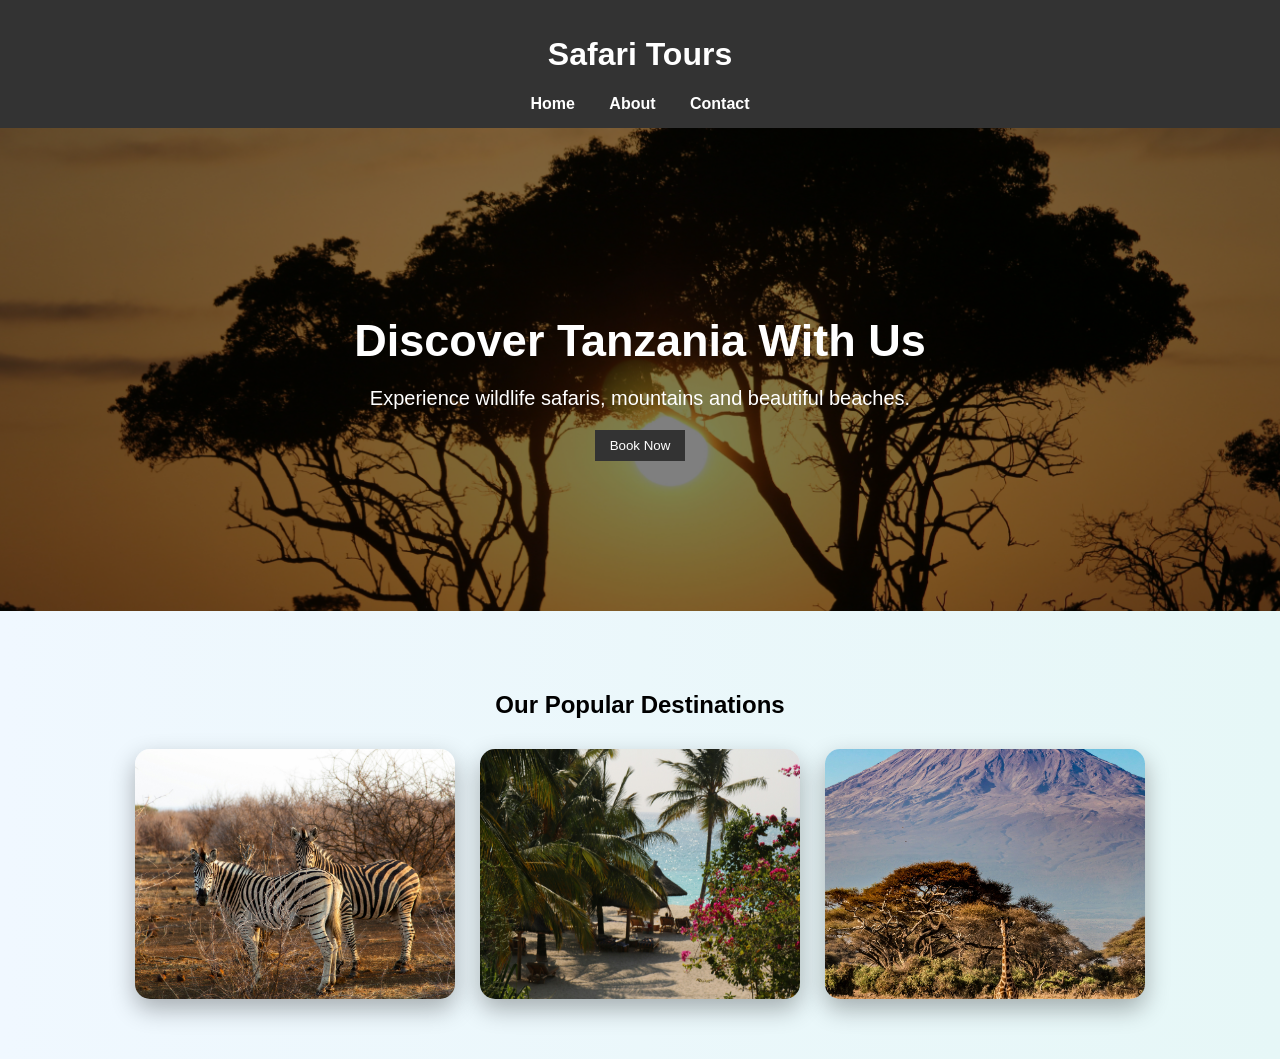
<file: index.html>
<!DOCTYPE html>
<html>
<head>
    <title>Safari Tours - Home</title>
    <link rel="stylesheet" href="style.css">
</head>
<body>
<header>
    <h1>Safari Tours</h1>

    <div class="menu-icon" onclick="toggleMenu()"></div>

    <nav id="menu">
        <a href="index.html">Home</a>
        <a href="about.html">About</a>
        <a href="contact.html">Contact</a>
    </nav>
</header>

<!-- HERO SECTION -->
<section class="hero">
    <h2>Discover Tanzania With Us</h2>
    <p>Experience wildlife safaris, mountains and beautiful beaches.</p>
    <button onclick="showAlert()">Book Now</button>
</section>

<!-- TOUR IMAGES -->
<section class="gallery">
    <h2>Our Popular Destinations</h2>

    <div class="images">
        <img src="images/safari.jpg" alt="Safari Tour">
        <img src="images/beach.jpg" alt="Beach Tour">
        <img src="images/mountain.jpg" alt="Mountain Tour">
    </div>
</section>

<script src="script.js"></script>
</body>
</html>
</file>
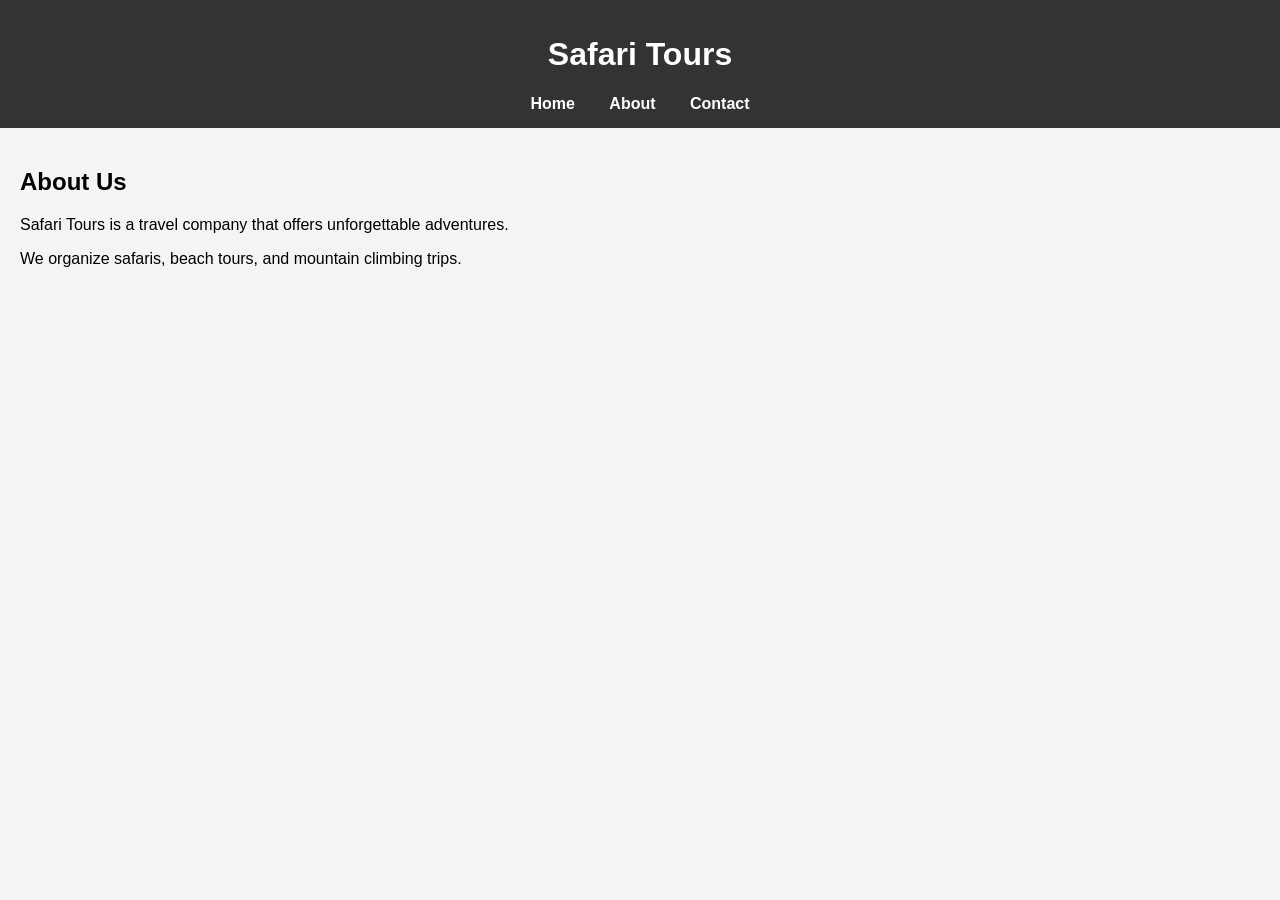
<file: about.html>
<!DOCTYPE html>
<html>
<head>
    <title>Safari Tours - About</title>
    <link rel="stylesheet" href="style.css">
</head>
<body>

<header>
    <h1>Safari Tours</h1>

    <div class="menu-icon" onclick="toggleMenu()"></div>

    <nav id="menu">
        <a href="index.html">Home</a>
        <a href="about.html">About</a>
        <a href="contact.html">Contact</a>
    </nav>
</header>

<section>
    <h2>About Us</h2>
    <p>Safari Tours is a travel company that offers unforgettable adventures.</p>
    <p>We organize safaris, beach tours, and mountain climbing trips.</p>
</section>

<script src="script.js"></script>
</body>
</html>
</file>
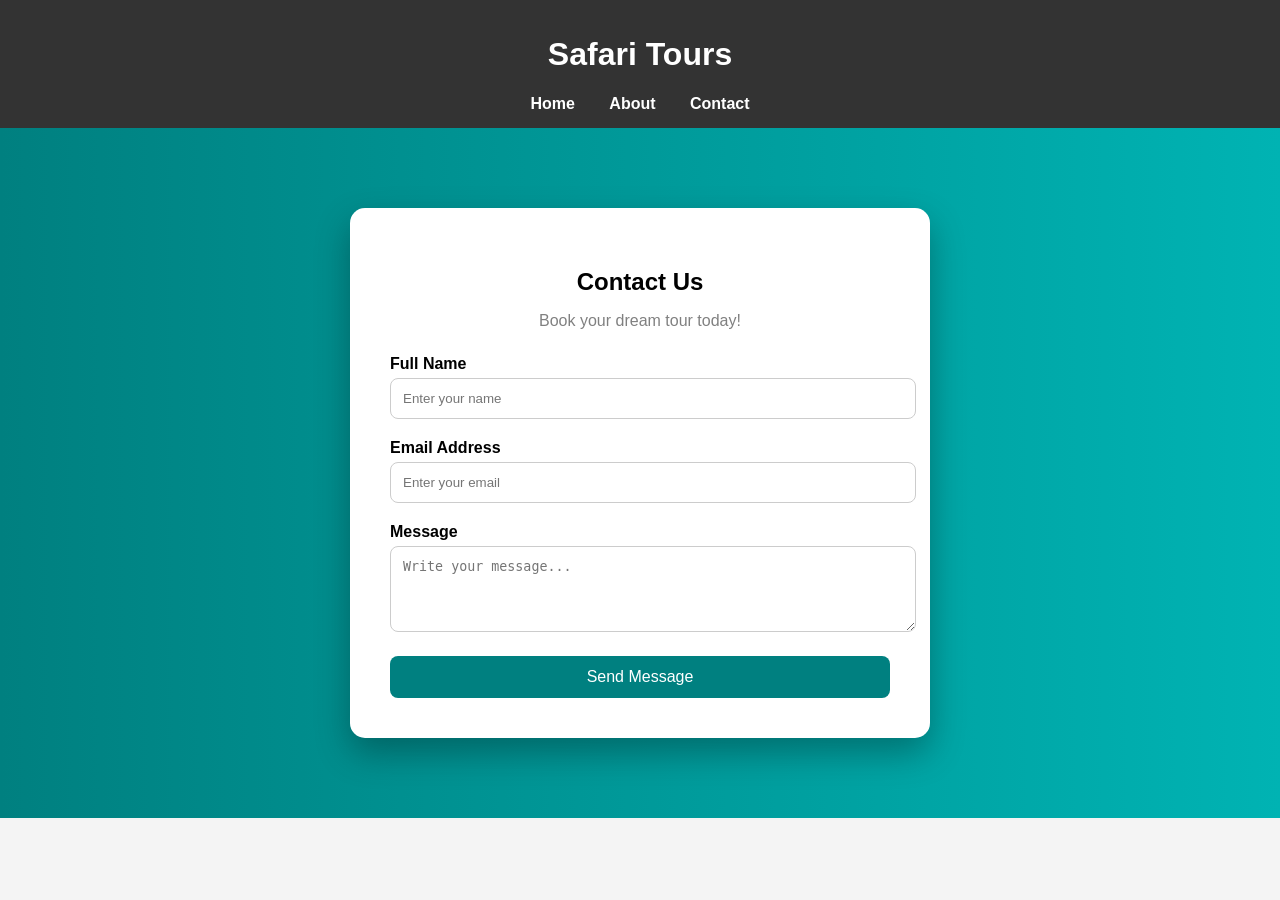
<file: contact.html>
<!DOCTYPE html>
<html>
<head>
    <title>Safari Tours - Contact</title>
    <link rel="stylesheet" href="style.css">
</head>
<body>

<header>
    <h1>Safari Tours</h1>
    <div class="menu-icon" onclick="toggleMenu()"></div>

    <nav id="menu">
        <a href="index.html">Home</a>
        <a href="about.html">About</a>
        <a href="contact.html">Contact</a>
    </nav>
</header>

<section class="contact-section">
    <div class="contact-container">
        <h2>Contact Us</h2>
        <p>Book your dream tour today!</p>

        <form onsubmit="return validateForm()">

            <div class="input-group">
                <label>Full Name</label>
                <input type="text" id="name" placeholder="Enter your name">
            </div>

            <div class="input-group">
                <label>Email Address</label>
                <input type="email" id="email" placeholder="Enter your email">
            </div>

            <div class="input-group">
                <label>Message</label>
                <textarea id="message" rows="4" placeholder="Write your message..."></textarea>
            </div>

            <input type="submit" value="Send Message">

        </form>
    </div>
</section>

<script src="script.js"></script>
</body>
</html>
</file>
<file: style.css>
body {
    font-family: Arial, sans-serif;
    margin: 0;
    padding: 0;
    background-color: #f4f4f4;
}

header {
    background-color: #333;
    color: white;
    padding: 15px;
    text-align: center;
}

nav a {
    color: white;
    text-decoration: none;
    margin: 0 15px;
    font-weight: bold;
}

nav a:hover {
    color: yellow;
}

section {
    padding: 20px;
}

button, input[type="submit"] {
    background-color: #333;
    color: white;
    padding: 8px 15px;
    border: none;
    cursor: pointer;
}

button:hover, input[type="submit"]:hover {
    background-color: #555;
}
/* HERO SECTION */
.hero {
    background-image: url("images/hero.jpg");
    background-size: cover;
    background-position: center;
    background-attachment: fixed;
    position: relative;
    color: white;
    padding: 150px 20px;
    text-align: center;
}

.hero::before {
    content: "";
    position: absolute;
    top: 0;
    left: 0;
    right: 0;
    bottom: 0;
    background: rgba(0, 0, 0, 0.5); /* dark overlay */
}

.hero h2,
.hero p,
.hero button {
    position: relative;
    z-index: 1;
}

.hero h2 {
    font-size: 45px;
    margin-bottom: 10px;
}

.hero p {
    font-size: 20px;
    margin-bottom: 20px;
}

/* GALLERY SECTION */
.gallery {
    padding: 60px 20px;
    text-align: center;
    background: linear-gradient(to right, #f0f8ff, #e6f7f7);
}

.images {
    display: flex;
    justify-content: center;
    gap: 25px;
    flex-wrap: wrap;
    margin-top: 30px;
}

.images img {
    width: 320px;
    height: 250px;
    object-fit: cover; /* important for big images */
    border-radius: 15px;
    box-shadow: 0 10px 25px rgba(0, 0, 0, 0.3);
    transition: transform 0.4s ease, box-shadow 0.4s ease;
}

/* Hover effect */
.images img:hover {
    transform: scale(1.05);
    box-shadow: 0 15px 35px rgba(0, 0, 0, 0.5);
}
/* CONTACT SECTION */
.contact-section {
    background: linear-gradient(to right, #008080, #00b3b3);
    padding: 80px 20px;
    display: flex;
    justify-content: center;
}

.contact-container {
    background: white;
    width: 100%;
    max-width: 500px;
    padding: 40px;
    border-radius: 15px;
    box-shadow: 0 15px 35px rgba(0, 0, 0, 0.3);
    text-align: center;
}

.contact-container h2 {
    margin-bottom: 10px;
}

.contact-container p {
    margin-bottom: 25px;
    color: gray;
}

.input-group {
    text-align: left;
    margin-bottom: 20px;
}

.input-group label {
    font-weight: bold;
    display: block;
    margin-bottom: 5px;
}

.input-group input,
.input-group textarea {
    width: 100%;
    padding: 12px;
    border-radius: 8px;
    border: 1px solid #ccc;
    outline: none;
    transition: 0.3s;
}

.input-group input:focus,
.input-group textarea:focus {
    border-color: #008080;
    box-shadow: 0 0 8px rgba(0, 128, 128, 0.3);
}

input[type="submit"] {
    width: 100%;
    padding: 12px;
    background-color: #008080;
    color: white;
    border: none;
    border-radius: 8px;
    font-size: 16px;
    cursor: pointer;
    transition: 0.3s;
}

input[type="submit"]:hover {
    background-color: #006666;
    transform: scale(1.05);
}
</file>
